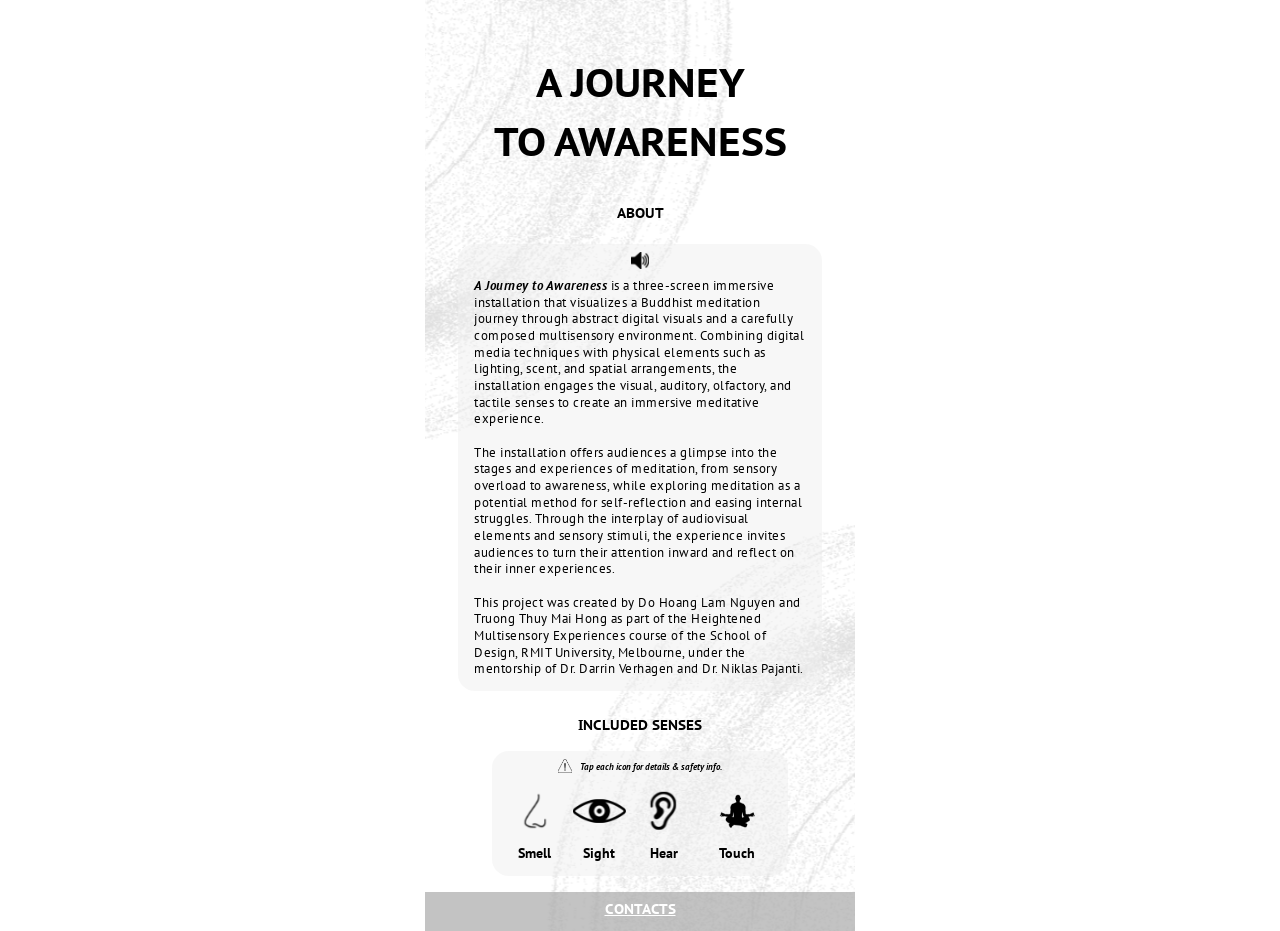
<file: index.html>
<!DOCTYPE html>
<html lang="en">
<head>
  <meta charset="UTF-8">
  <meta name="viewport" content="width=device-width, initial-scale=1">
  <title>A Journey to Awareness</title>
  <link rel="preconnect" href="https://fonts.googleapis.com">
  <link rel="preconnect" href="https://fonts.gstatic.com" crossorigin>
  <link href="https://fonts.googleapis.com/css2?family=PT+Sans+Caption:wght@400;700&family=PT+Sans:ital,wght@0,400;0,700;1,400;1,700&display=swap" rel="stylesheet">
  <link rel="stylesheet" href="style.css?v=10">
</head>
<body>
  <div class="phone">
  <main class="screen">
    <h1 class="title">A Journey<br>to Awareness</h1>

    <h2 class="heading about-heading">About</h2>

    <section class="card about">
      <button type="button" class="speaker-btn" id="speaker-btn" aria-label="Play meditation audio" aria-pressed="false"><img class="speaker" src="assets/Speaker.svg" alt=""></button>
      <audio id="meditation-audio" src="assets/voice-meditative-3.mp3" preload="none"></audio>
      <p><em><strong>A Journey to Awareness</strong></em> is a three-screen immersive installation that visualizes a Buddhist meditation journey through abstract digital visuals and a carefully composed multisensory environment. Combining digital media techniques with physical elements such as lighting, scent, and spatial arrangements, the installation engages the visual, auditory, olfactory, and tactile senses to create an immersive meditative experience.</p>
      <p>The installation offers audiences a glimpse into the stages and experiences of meditation, from sensory overload to awareness, while exploring meditation as a potential method for self-reflection and easing internal struggles. Through the interplay of audiovisual elements and sensory stimuli, the experience invites audiences to turn their attention inward and reflect on their inner experiences.</p>
      <p>This project was created by Do Hoang Lam Nguyen and Truong Thuy Mai Hong as part of the Heightened Multisensory Experiences course of the School of Design, RMIT University, Melbourne, under the mentorship of Dr. Darrin Verhagen and Dr. Niklas Pajanti.</p>
    </section>

    <h2 class="heading senses-heading">Included Senses</h2>

    <section class="card senses">
      <p class="hint"><img src="assets/warning.svg" alt=""><em><strong>Tap each icon for details &amp; safety info.</strong></em></p>
      <ul class="icons">
        <li><button type="button" data-modal="modal-smell" aria-haspopup="dialog"><img class="i-smell" src="assets/nose.svg" alt=""><span>Smell</span></button></li>
        <li><button type="button" data-modal="modal-sight" aria-haspopup="dialog"><img class="i-sight" src="assets/sight.svg" alt=""><span>Sight</span></button></li>
        <li><button type="button" data-modal="modal-hear" aria-haspopup="dialog"><img class="i-hear" src="assets/ear.svg" alt=""><span>Hear</span></button></li>
        <li><button type="button" data-modal="modal-touch" aria-haspopup="dialog"><img class="i-touch" src="assets/meditator.svg" alt=""><span>Touch</span></button></li>
      </ul>
    </section>

    <footer class="contacts"><a href="contacts.html">Contacts</a></footer>
  </main>
  </div>

  <div class="overlay" id="modal-smell" role="dialog" aria-modal="true" aria-labelledby="smell-title" aria-hidden="true">
    <div class="modal">
      <div class="modal-text">
        <h3 id="smell-title">Smell - Diffusor Scent</h3>
        <p class="product"><em><strong>Béatrice Oil<br>Burner Blend</strong></em></p>
        <p>A warm, enlivening blend of earthy and citrus notes to ground spirits and stimulate the senses.<br>Aroma: Woody, citrus, smoky<br><strong>Key ingredients:</strong> Patchouli, Cedar Atlas, Lemongrass</p>
      </div>
      <img class="modal-img" src="assets/scent.svg" alt="Aesop Beatrice oil burner blend bottle">
      <div class="warning">
        <h4><img src="assets/warning.svg" alt="">Warning</h4>
        <p>The product might not be suitable for people with <strong>asthma, fragrance sensitivity,</strong> or <strong>migraines.</strong></p>
      </div>
    </div>
  </div>

  <div class="overlay" id="modal-sight" role="dialog" aria-modal="true" aria-labelledby="sight-title" aria-hidden="true">
    <div class="modal">
      <div class="modal-text">
        <h3 id="sight-title">Sight - Screens</h3>
        <p class="product"><em><strong>3 projected screens<br>&amp; Lights</strong></em></p>
        <p>Three-screen projections and carefully designed lighting create an immersive visual journey.</p>
      </div>
      <img class="modal-img" src="assets/screens-cut.png" alt="Projected screen visual">
      <div class="warning">
        <h4><img src="assets/warning.svg" alt="">Warning</h4>
        <p>Dynamic visual effects and changing light patterns may cause discomfort for people with <strong>light sensitivity</strong> or <strong>photosensitivity.</strong></p>
      </div>
    </div>
  </div>

  <div class="overlay" id="modal-hear" role="dialog" aria-modal="true" aria-labelledby="hear-title" aria-hidden="true">
    <div class="modal modal--wide">
      <div class="modal-text">
        <h3 id="hear-title">Hear - Spatial Audio System</h3>
        <p class="product"><em><strong>Black Box Multichannel<br>Audio System</strong></em></p>
        <p>The audio features varying volume levels and directional sound placement across the left and right channels.</p>
      </div>
      <img class="modal-img" src="assets/spatial%20sound.svg" alt="Black box multichannel audio system">
      <div class="warning">
        <h4><img src="assets/warning.svg" alt="">Warning</h4>
        <p>Variations in volume and directional audio may cause discomfort for people with <strong>sound sensitivity</strong> or <strong>auditory sensitivities.</strong></p>
      </div>
    </div>
  </div>

  <div class="overlay" id="modal-touch" role="dialog" aria-modal="true" aria-labelledby="touch-title" aria-hidden="true">
    <div class="modal">
      <div class="modal-text">
        <h3 id="touch-title">Touch - Meditation Pose</h3>
        <p class="product"><em><strong>Buddhist Meditation posture</strong></em></p>
        <p>The installation encourages audiences to perform a Buddhist meditative posture to simulate meditation.</p>
      </div>
      <img class="modal-img modal-img--pose" src="assets/meditator-cut.png" alt="Meditation pose">
      <div class="warning">
        <h4><img src="assets/warning.svg" alt="">Warning</h4>
        <p>Maintaining a meditative posture may cause <strong>physical discomfort.</strong><br>Please consider whether its <strong>religious</strong> themes align with your personal beliefs <strong>before participating.</strong><br>** A support chair is provided, and performing Buddhist meditation pose is <strong>not mandatory.</strong></p>
      </div>
    </div>
  </div>

  <script>    const overlays = document.querySelectorAll('.overlay');
    const setOpen = (el, open) => {
      el.classList.toggle('open', open);
      el.setAttribute('aria-hidden', String(!open));
      document.body.classList.toggle('modal-open', open);
    };
    document.querySelectorAll('[data-modal]').forEach(btn =>
      btn.addEventListener('click', () => setOpen(document.getElementById(btn.dataset.modal), true)));
    overlays.forEach(o => o.addEventListener('click', e => { if (e.target === o) setOpen(o, false); }));
    document.addEventListener('keydown', e => {
      if (e.key === 'Escape') overlays.forEach(o => setOpen(o, false));
    });
    const audio = document.getElementById('meditation-audio');
    const speakerBtn = document.getElementById('speaker-btn');
    const syncSpeaker = () => {
      const playing = !audio.paused;
      speakerBtn.classList.toggle('playing', playing);
      speakerBtn.setAttribute('aria-pressed', String(playing));
    };
    speakerBtn.addEventListener('click', () => {
      if (audio.paused) { audio.currentTime = 0; audio.play(); } else { audio.pause(); }
    });
    ['play', 'pause', 'ended'].forEach(ev => audio.addEventListener(ev, syncSpeaker));
  </script>
</body>
</html>
</file>
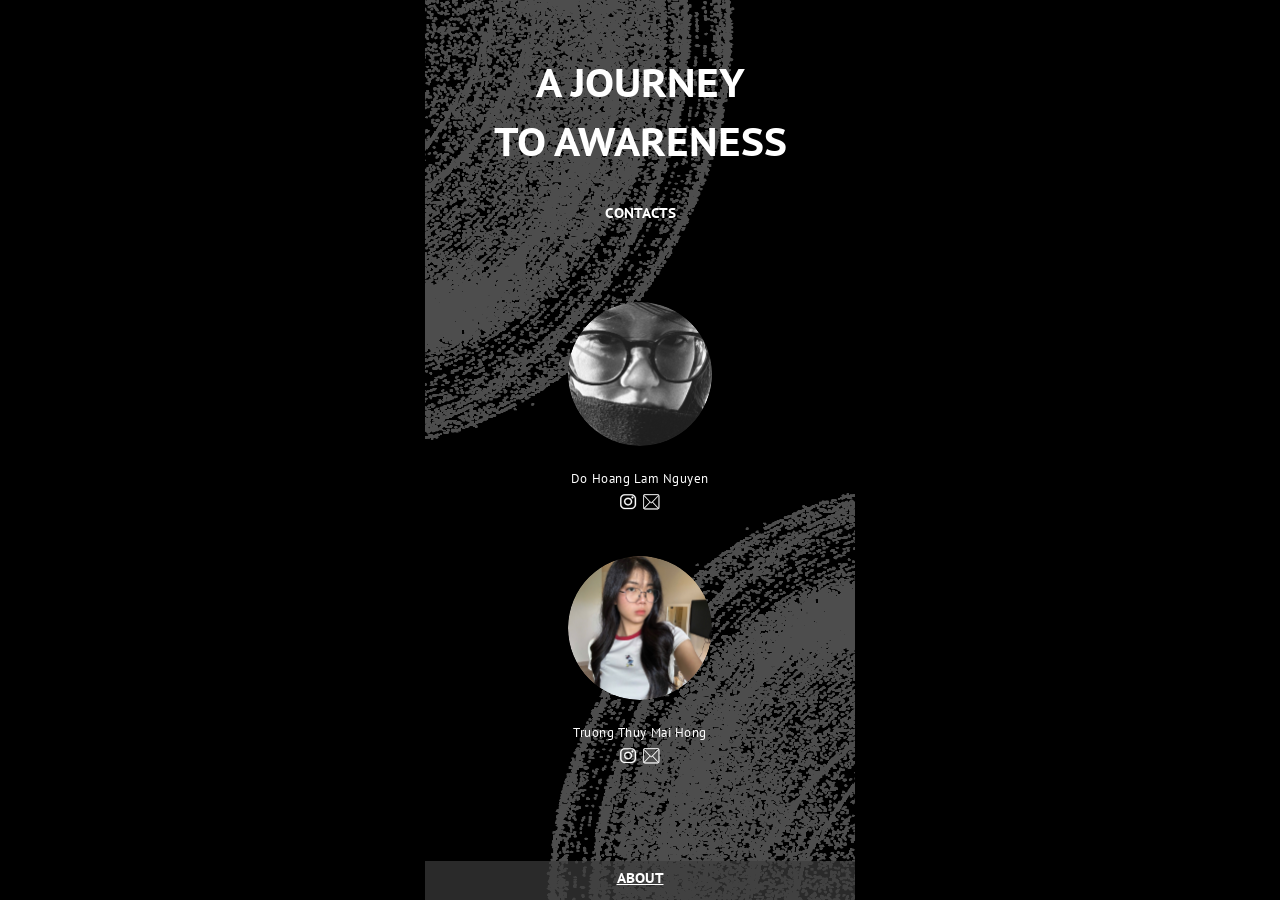
<file: contacts.html>
<!DOCTYPE html>
<html lang="en">
<head>
  <meta charset="UTF-8">
  <meta name="viewport" content="width=device-width, initial-scale=1">
  <title>Contacts - A Journey to Awareness</title>
  <link rel="preconnect" href="https://fonts.googleapis.com">
  <link rel="preconnect" href="https://fonts.gstatic.com" crossorigin>
  <link href="https://fonts.googleapis.com/css2?family=PT+Sans+Caption:wght@400;700&family=PT+Sans:ital,wght@0,400;0,700;1,400;1,700&display=swap" rel="stylesheet">
  <link rel="stylesheet" href="style.css?v=10">
  <link rel="stylesheet" href="contacts.css?v=10">
</head>
<body class="contacts-page">
  <svg width="0" height="0" style="position:absolute" aria-hidden="true">
    <filter id="tex-boost" color-interpolation-filters="sRGB">
      <feComponentTransfer><feFuncA type="linear" slope="2.5"/></feComponentTransfer>
    </filter>
  </svg>
  <div class="phone">
    <main class="screen">
      <h1 class="title">A Journey<br>to Awareness</h1>

      <h2 class="heading contacts-heading">Contacts</h2>

      <section class="person">
        <img class="avatar" src="assets/hinhtui.svg" alt="Do Hoang Lam Nguyen">
        <p class="name">Do Hoang Lam Nguyen</p>
        <div class="social">
          <a href="https://www.instagram.com/hello.nguyendo/" target="_blank" rel="noopener" aria-label="Instagram"><img src="assets/instaicon.svg" alt=""></a>
          <a href="mailto:hello.nguyendo@gmail.com" aria-label="Email"><img src="assets/mailicon.svg" alt=""></a>
        </div>
      </section>

      <section class="person">
        <img class="avatar" src="assets/hinhbn.svg" alt="Truong Thuy Mai Hong">
        <p class="name">Truong Thuy Mai Hong</p>
        <div class="social">
          <a href="https://www.instagram.com/mai.honq/" target="_blank" rel="noopener" aria-label="Instagram"><img src="assets/instaicon.svg" alt=""></a>
          <a href="mailto:maihongapril56@gmail.com" aria-label="Email"><img src="assets/mailicon.svg" alt=""></a>
        </div>
      </section>

      <footer class="contacts"><a href="index.html">About</a></footer>
    </main>
  </div>
</body>
</html>
</file>
<file: style.css>
*, *::before, *::after { box-sizing: border-box; margin: 0; padding: 0; }

:root {
  --safe-top: env(safe-area-inset-top, 0px);
  --safe-bottom: env(safe-area-inset-bottom, 0px);
}

html {
  scrollbar-width: none;
  -ms-overflow-style: none;
  width: 100%;
  min-height: 100%;
  -webkit-text-size-adjust: 100%;
  text-size-adjust: 100%;
  background: #fff;
}

html::-webkit-scrollbar { display: none; }

body {
  display: flex;
  justify-content: center;
  min-height: 100vh;
  font-family: "PT Sans", sans-serif;
  font-weight: 400;
  color: #000;
  background: #fff;
}

.phone {
  container-type: inline-size;
  container-name: phone;
  width: min(100%, 430px);
  min-height: 100vh;
}

@supports (min-height: 100dvh) {
  body, .phone { min-height: 100dvh; }
}

/* --u = 1px of the 390px-wide comp, scaled with the frame width */
.screen {
  --u: calc(100cqw / 390);
  display: flex;
  flex-direction: column;
  align-items: stretch;
  min-height: 100vh;
  padding: calc(var(--safe-top) + 48 * var(--u)) 0 0;
  overflow: hidden;
  background: #fff;
  isolation: isolate;
  position: relative;
}

@supports (min-height: 100dvh) {
  .screen { min-height: 100dvh; }
}

.title, .heading, .contacts a {
  font-family: "PT Sans Caption", sans-serif;
  font-weight: 700;
  text-transform: uppercase;
  text-align: center;
}

.title {
  font-size: calc(35.97 * var(--u));
  line-height: 1.5;
}

.heading { font-size: calc(12.31 * var(--u)); line-height: 1; }
.about-heading { margin-top: calc(32 * var(--u)); }
.senses-heading { margin-top: calc(24.61 * var(--u)); }

.card {
  margin-top: calc(20.83 * var(--u));
  background: rgba(238, 238, 238, 0.45);
  border-radius: calc(15.15 * var(--u));
}

.about {
  margin-left: calc(30.29 * var(--u));
  margin-right: calc(30.29 * var(--u));
  padding: calc(7.57 * var(--u)) calc(14.2 * var(--u)) calc(13.25 * var(--u));
  font-size: calc(11.36 * var(--u));
  line-height: 1.33;
  letter-spacing: 0.04em;
}
.about p + p { margin-top: 1.33em; }
.speaker {
  display: block;
  width: calc(16.09 * var(--u));
  height: calc(15.15 * var(--u));
  margin: 0 auto calc(7.57 * var(--u));
}

.senses {
  margin-left: calc(60.58 * var(--u));
  margin-right: calc(60.58 * var(--u));
  margin-top: calc(17.04 * var(--u));
  margin-bottom: calc(14 * var(--u));
  padding: calc(7.57 * var(--u)) calc(9.47 * var(--u)) calc(13.25 * var(--u));
}

.hint {
  display: flex;
  align-items: center;
  justify-content: center;
  gap: calc(7.57 * var(--u));
  font-size: calc(8.52 * var(--u));
}
.hint img { width: calc(13.25 * var(--u)); height: calc(12.31 * var(--u)); }

.icons {
  display: grid;
  grid-template-columns: repeat(4, 1fr);
  margin-top: calc(9.47 * var(--u));
  list-style: none;
}
.icons button {
  display: flex;
  flex-direction: column;
  align-items: center;
  width: 100%;
  gap: calc(5.68 * var(--u));
  background: none;
  border: 0;
  cursor: pointer;
  font-family: "PT Sans", sans-serif;
  font-weight: 700;
  font-size: calc(12.31 * var(--u));
  color: #000;
}
.icons button {
  display: grid;
  grid-template-rows: calc(49.22 * var(--u)) auto;
  justify-items: center;
  align-items: center;
}
.icons img {
  display: block;
  width: auto;
  mix-blend-mode: multiply;
}
.icons .i-smell { height: calc(49.22 * var(--u)); }
.icons .i-sight { height: calc(43.54 * var(--u)); }
.icons .i-hear { height: calc(37.86 * var(--u)); }
.icons .i-touch { height: calc(41.65 * var(--u)); }

.contacts {
  flex: 0 0 auto;
  margin-top: auto;
  padding: calc(5.68 * var(--u)) 0 var(--safe-bottom);
  min-height: calc(35.77 * var(--u));
  background: rgba(170, 170, 170, 0.7);
  text-align: center;
}
.contacts a {
  color: #fff;
  font-size: calc(12.31 * var(--u));
  text-decoration: underline;
}

/* Modal overlay */
.overlay {
  --u: calc(min(100vw, 430px, 100vh * 390 / 844) / 390);
  position: fixed;
  inset: 0;
  z-index: 10;
  display: flex;
  align-items: center;
  justify-content: center;
  background: rgba(0, 0, 0, 0.35);
  -webkit-backdrop-filter: blur(calc(5.68 * var(--u)));
  backdrop-filter: blur(calc(5.68 * var(--u)));
}
.overlay { opacity: 0; visibility: hidden; pointer-events: none; transition: opacity 0.3s ease, visibility 0s linear 0.3s; }
.overlay.open { opacity: 1; visibility: visible; pointer-events: auto; transition: opacity 0.3s ease; }
body.modal-open { overflow: hidden; }

.modal {
  position: relative;
  width: calc(100% - 60.58 * var(--u));
  max-width: calc(329.42 * var(--u));
  padding: calc(18.93 * var(--u));
  display: grid;
  grid-template-columns: 1fr calc(75.73 * var(--u));
  column-gap: calc(11.36 * var(--u));
  color: #fff;
  background: rgba(150, 150, 150, 0.7);
  border-radius: calc(15.15 * var(--u));
  font-size: calc(11.36 * var(--u));
  line-height: 1.3;
}
.modal h3 {
  font-family: "PT Sans", sans-serif;
  font-weight: 700;
  font-size: calc(11.36 * var(--u));
  text-transform: uppercase;
  margin-bottom: calc(13.25 * var(--u));
}
.modal .product { margin-bottom: calc(7.57 * var(--u)); }
.modal-img {
  align-self: center;
  width: 100%;
  height: auto;
}
.warning { grid-column: 1 / -1; margin-top: calc(18.93 * var(--u)); }
.warning h4 {
  display: flex;
  align-items: center;
  gap: calc(7.57 * var(--u));
  margin-bottom: calc(9.47 * var(--u));
  font-size: calc(11.36 * var(--u));
  text-transform: uppercase;
}
.warning h4 img { width: calc(20.83 * var(--u)); height: auto; filter: invert(1); }

/* Background texture, duplicated and rotated */
.screen::before,
.screen::after {
  content: "";
  position: absolute;
  z-index: -1;
  width: calc(390 * var(--u));
  height: calc(400 * var(--u));
  background: url("assets/backgroundtexture.svg") center / 100% 100% no-repeat;
  pointer-events: none;
}
.screen::before { top: 0; left: 0; }
.screen::after { right: 0; bottom: calc(-30 * var(--u)); transform: rotate(180deg); }

.modal--wide { grid-template-columns: 1fr calc(100 * var(--u)); }
.modal--wide .modal-img { mix-blend-mode: normal; border-radius: calc(2 * var(--u)); }

.speaker-btn {
  display: block;
  margin: 0 auto;
  background: none;
  border: 0;
  cursor: pointer;
  transition: opacity 0.3s ease;
}
.speaker-btn.playing { opacity: 0.3; }

.modal-img--pose { width: 85%; justify-self: center; }

/* Page load fade-in */
.phone { animation: pageFade 2s ease-out both; }
@keyframes pageFade { from { opacity: 0; } to { opacity: 1; } }
</file>
<file: contacts.css>
body.contacts-page,
.contacts-page html {
  background: #000;
  color: #fff;
}
html:has(.contacts-page) { background: #000; }

.contacts-page .screen {
  background: #000;
  color: #fff;
  padding-top: calc(var(--safe-top) + 48 * var(--u));
}

/* Texture is dark-on-white, so invert it for the black page */
.contacts-page .screen::before,
.contacts-page .screen::after {
  filter: invert(1) brightness(9) url(#tex-boost);
  opacity: 1;
}

.contacts-page .title { color: #fff; }
.contacts-heading { margin-top: calc(32 * var(--u)); color: #fff; }

.person {
  display: flex;
  flex-direction: column;
  align-items: center;
}
.contacts-heading + .person { margin-top: calc(74 * var(--u)); }
.person + .person { margin-top: calc(42 * var(--u)); }

.avatar {
  display: block;
  width: calc(130 * var(--u));
  height: calc(130 * var(--u));
  border-radius: 50%;
  object-fit: cover;
}
.avatar--placeholder { background: #ff0a78; }

.name {
  margin-top: calc(22 * var(--u));
  font-size: calc(12 * var(--u));
  letter-spacing: 0.04em;
}

.social {
  display: flex;
  gap: calc(6 * var(--u));
  margin-top: calc(6 * var(--u));
}
.social a { display: block; line-height: 0; }
.social img { width: calc(15 * var(--u)); height: calc(15 * var(--u)); }

.contacts-page .contacts {
  background: rgba(60, 60, 60, 0.7);
}
</file>
